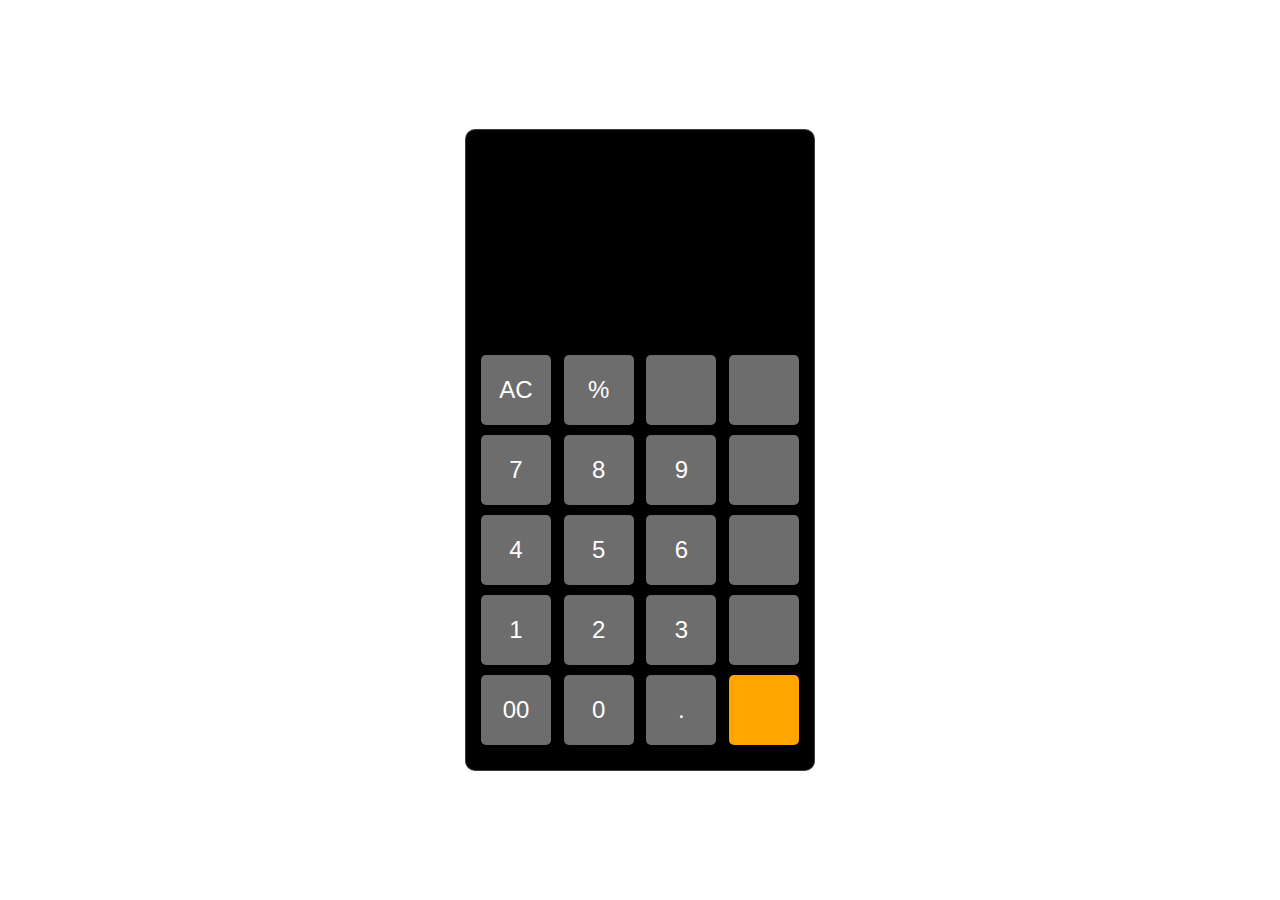
<file: Calculate/index.html>
<!DOCTYPE html>
<html lang="en">
<head>
    <meta charset="UTF-8">
    <meta name="viewport" content="width=device-width, initial-scale=1.0">
    <title>Document</title>

    <!-- link css -->
    <link rel="stylesheet" href="style.css">

    <!-- link fontawesome -->
    <link rel="stylesheet" href="https://cdnjs.cloudflare.com/ajax/libs/font-awesome/6.7.1/css/all.min.css" integrity="sha512-5Hs3dF2AEPkpNAR7UiOHba+lRSJNeM2ECkwxUIxC1Q/FLycGTbNapWXB4tP889k5T5Ju8fs4b1P5z/iB4nMfSQ==" crossorigin="anonymous" referrerpolicy="no-referrer" />
</head>
<body>
    <div class="container-fluid">
        <div class="container">
            <div class="screen">
                <input id="txt-result" type="text">
            </div>

            <div class="btn">
                <button value="AC">AC</button>
                <button value="%">%</button>
                <button value="x"><i class="fa-regular fa-rectangle-xmark"></i></button>
                <button value="/"><i class="fa-solid fa-divide"></i></button>
                <button value="7">7</button>
                <button value="8">8</button>
                <button value="9">9</button>
                <button value="*"><i class="fa-solid fa-xmark"></i></button>
                <button value="4">4</button>
                <button value="5">5</button>
                <button value="6">6</button>
                <button value="-"><i class="fa-solid fa-minus"></i></button>
                <button value="1">1</button>
                <button value="2">2</button>
                <button value="3">3</button>
                <button value="+"><i class="fa-solid fa-plus"></i></button>
                <button value="00">00</button>
                <button value="0">0</button>
                <button value=".">.</button>
                <button value="="><i class="fa-solid fa-equals"></i></button>
            </div>
        </div>
    </div>

    <script src="main.js"></script>
</body>
</html>
</file>
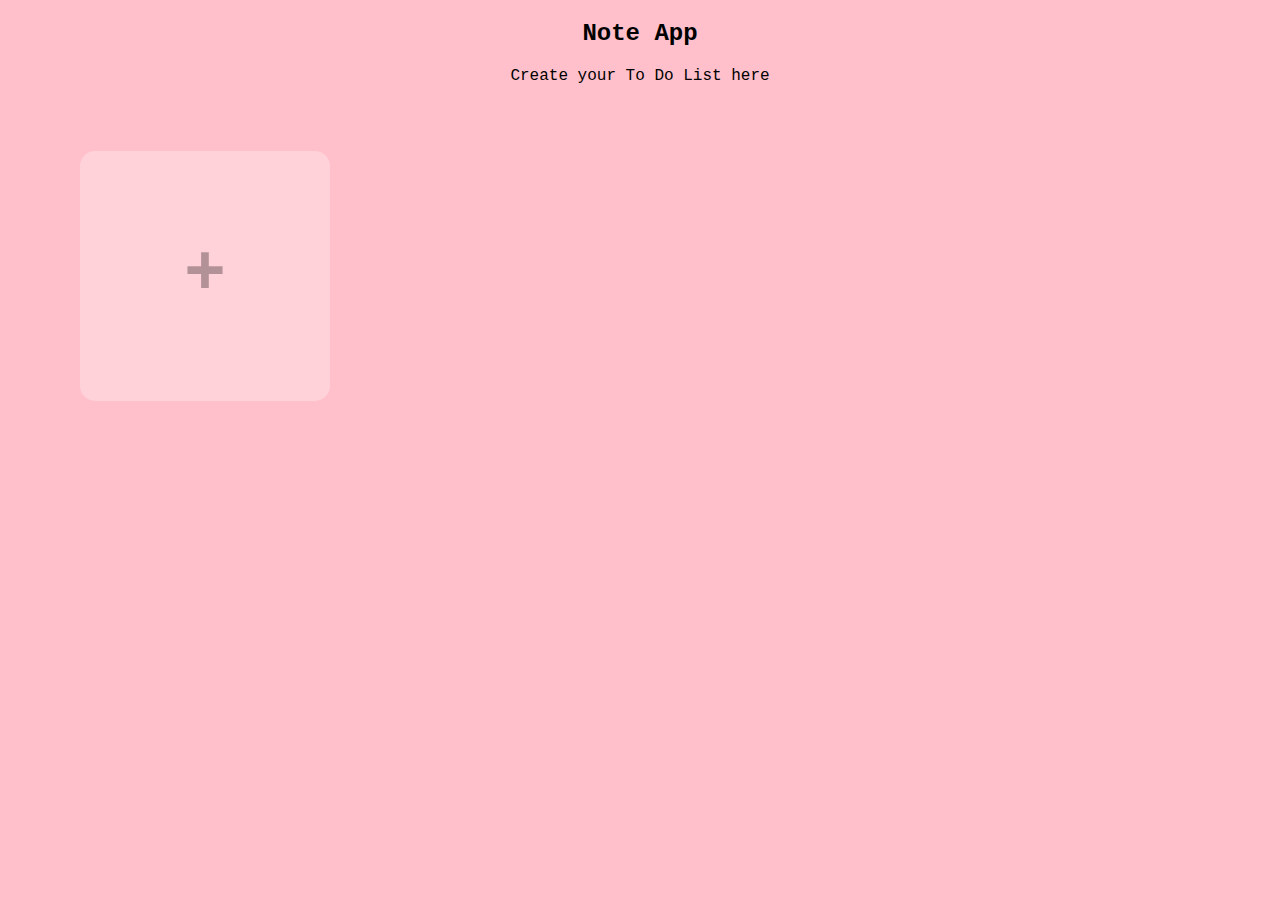
<file: TodoList/index.html>
<!DOCTYPE html>
<html lang="en">
<head>
    <meta charset="UTF-8">
    <meta name="viewport" content="width=device-width, initial-scale=1.0">
    <title>To Do List</title>
    <link rel="stylesheet" href="style.css">
</head>
<body>
    <h2>Note App</h2>
    <p>Create your To Do List here</p>

    <div class="app">
        <!-- <div class="parent">
            <textarea class="note" placeholder="Empty Note"></textarea>

            <div class="button">
                <button class="delete">Delete</button>
            </div>
        </div> -->

        <div class="btn" id="btn">+</div>

    </div>


    <script>
        document.addEventListener("DOMContentLoaded", function () {
            const addBtn = document.getElementById("btn");
            const app = document.querySelector(".app");

            // Function to create a new note
            function createNote() {
                const parentDiv = document.createElement("div");
                parentDiv.className = "parent";

                const textarea = document.createElement("textarea");
                textarea.className = "note";
                textarea.placeholder = "Empty Note";

                const buttonDiv = document.createElement("div");
                buttonDiv.className = "button";

                const deleteBtn = document.createElement("button");
                deleteBtn.className = "delete";
                deleteBtn.textContent = "Delete";

                // Append the textarea and button to the parent div
                buttonDiv.appendChild(deleteBtn);
                parentDiv.appendChild(textarea);
                parentDiv.appendChild(buttonDiv);

                // Add the parent div to the app container
                app.insertBefore(parentDiv, addBtn);

                // Add event listener to the delete button
                deleteBtn.addEventListener("click", function () {
                    app.removeChild(parentDiv);
                });
            }

            // Event listener for the add button
            addBtn.addEventListener("click", createNote);
        });

    </script>
</body>
</html>
</file>
<file: Calculate/style.css>
* {
    margin: 0;
    padding: 0;
    box-sizing: border-box;
    outline: none;
}

.container-fluid {
    width: 100%;
    height: 100vh;
    display: flex;
    justify-content: center;
    align-items: center;
}

.container-fluid > .container {
    width: 350px;
    border-radius: 10px;
    border: .1rem solid rgba(108, 102, 102, 0.582);
    overflow: hidden;
    background-color: black;
}

.container-fluid > .container > .screen {
    width: 100%;
    height: 200px;
}

.container-fluid > .container > .screen > input {
    width: 100%;
    height: 50%;
    margin-top: 100px;
    text-align: end;
    background: none;
    color: white;
    border: none;
    font-size: 32px;
}

.container-fluid > .container > .btn {
    display: flex;
    flex-wrap: wrap;
    padding: 20px 10px;
    justify-content: space-between;
}

.container-fluid > .container > .btn > button {
    width: 70px;
    height: 70px;
    margin: 5px;
    border: none;
    cursor: pointer;
    border-radius: 5px;
    font-size: 24px;
    color: white;
    background-color: rgba(211, 211, 211, 0.518);
    transition: .3s all ease;
}

.container-fluid > .container > .btn > button:last-child {
    background-color: orange;
}

.container-fluid > .container > .btn > button:hover {
    background-color: blue;
}
</file>
<file: TodoList/style.css>
body {
    background: pink;
    font-family: "Courier New", Courier, monospace;
    text-align: center;
}

.app {
    display: grid;
    grid-template-columns: repeat(auto-fill, 250px);
    gap: 40px;
    justify-content: center;
    padding: 50px;
}

.parent {
    /* position: relative; */
    width: 250px;
    height: 250px;
    box-shadow: 0 0 3px rgba(0, 0, 0, 0.3);
    border-radius: 15px;
}

.note {
    /* position: absolute; */
    padding: 17px;
    border-radius: 15px;
    resize: none;
    /* box-shadow: 0 0 3px rgba(0, 0, 0, 0.3); */
    font-size: 18px;
    color: deeppink;
    border: none;
    outline: none;
    background-color: rgba(255, 255, 255, 0.1);
    box-sizing: border-box;
    height: 200px;
    scrollbar-width: none;
}

.button {
    display: flex;
    justify-content: center;
}

.button > .delete {
    padding: 10px 90px;
    margin: 3px 0px 5px 5px;
    border: none;
    border-radius: 5px;
    cursor: pointer;
    background-color: red;
    color: white;
    font-weight: bold;
}

.btn {
    height: 250px;
    width: 250px;
    border-color: rgba(255, 255, 255, 0.37);
    background: rgba(255, 255, 255, 0.27);
    border-radius: 15px;
    font-size: 70px;
    font-weight: 700;
    color: rgba(0, 0, 0, 0.3);
    cursor: pointer;
    display: flex;
    justify-content: center;
    align-items: center;
}
</file>
